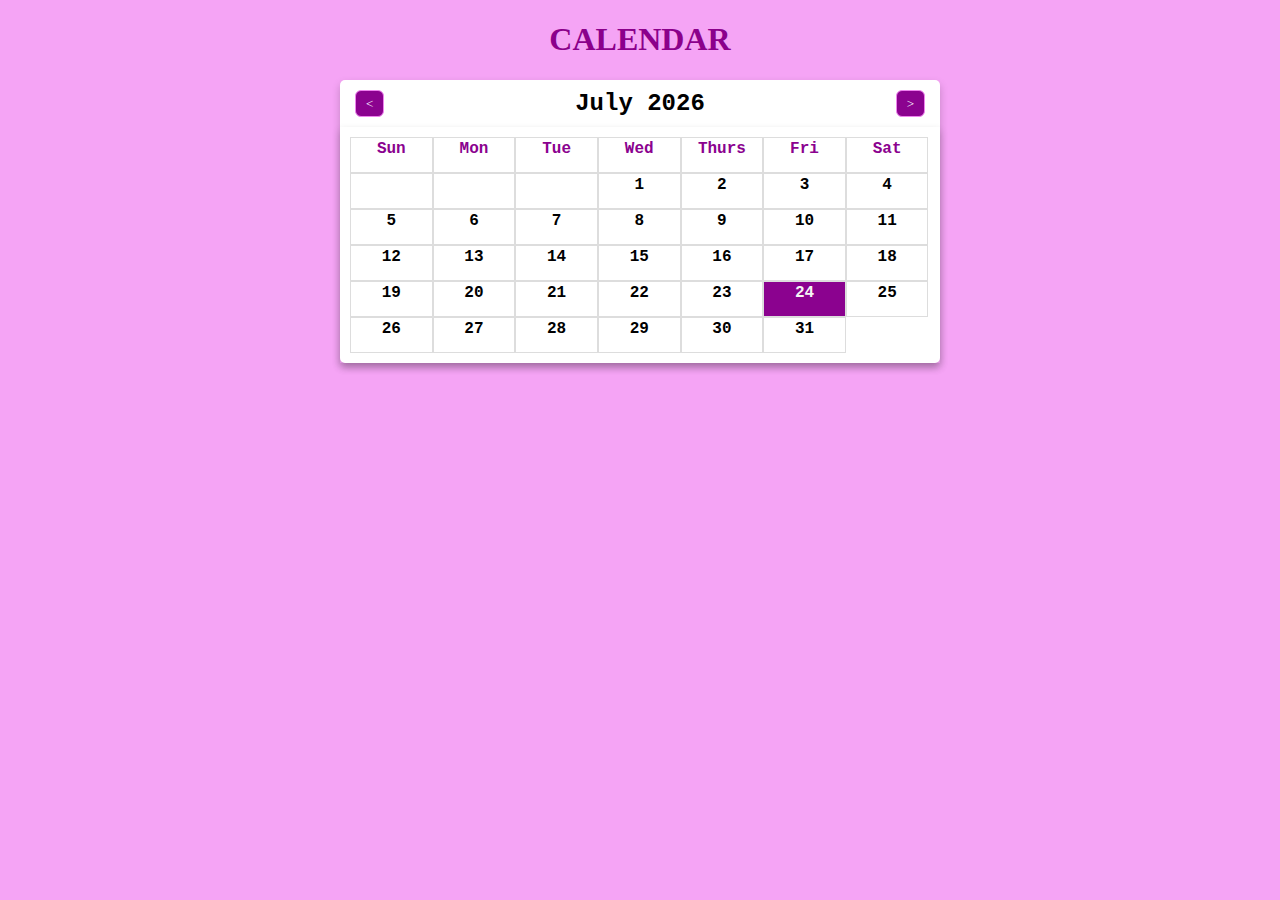
<file: Calendar/index.html>
<!DOCTYPE html>
<html>
<head>
    <meta name="viewport" content="width-device-width,initial-scale=1.0">
    <link href="https://cdnjs.cloudflare.com/ajax/libs/font-awesome/6.0.0/css/all.min.css" rel="stylesheet">
    <title>Calendar</title>
    <link rel="stylesheet" href="styles.css">
</head>
<body>
    <CENTER><h1>CALENDAR</h1></CENTER>
    <div class="container">
        <div class="header">
            <button id="previous"><i class="fa-solid fa-less-than" style="font-size: small;font-weight: 100;"></i></button>
            <h2 id="monthYear"></h2>
            <button id="next"><i class="fa-solid fa-greater-than" style="font-size: small;font-weight:100 ;"></i></button>
        </div>
        <div class="grid" lang="en-us" id="grid"></div>
    </div>
    <script src="script.js"></script>
</body>
</html>
</file>
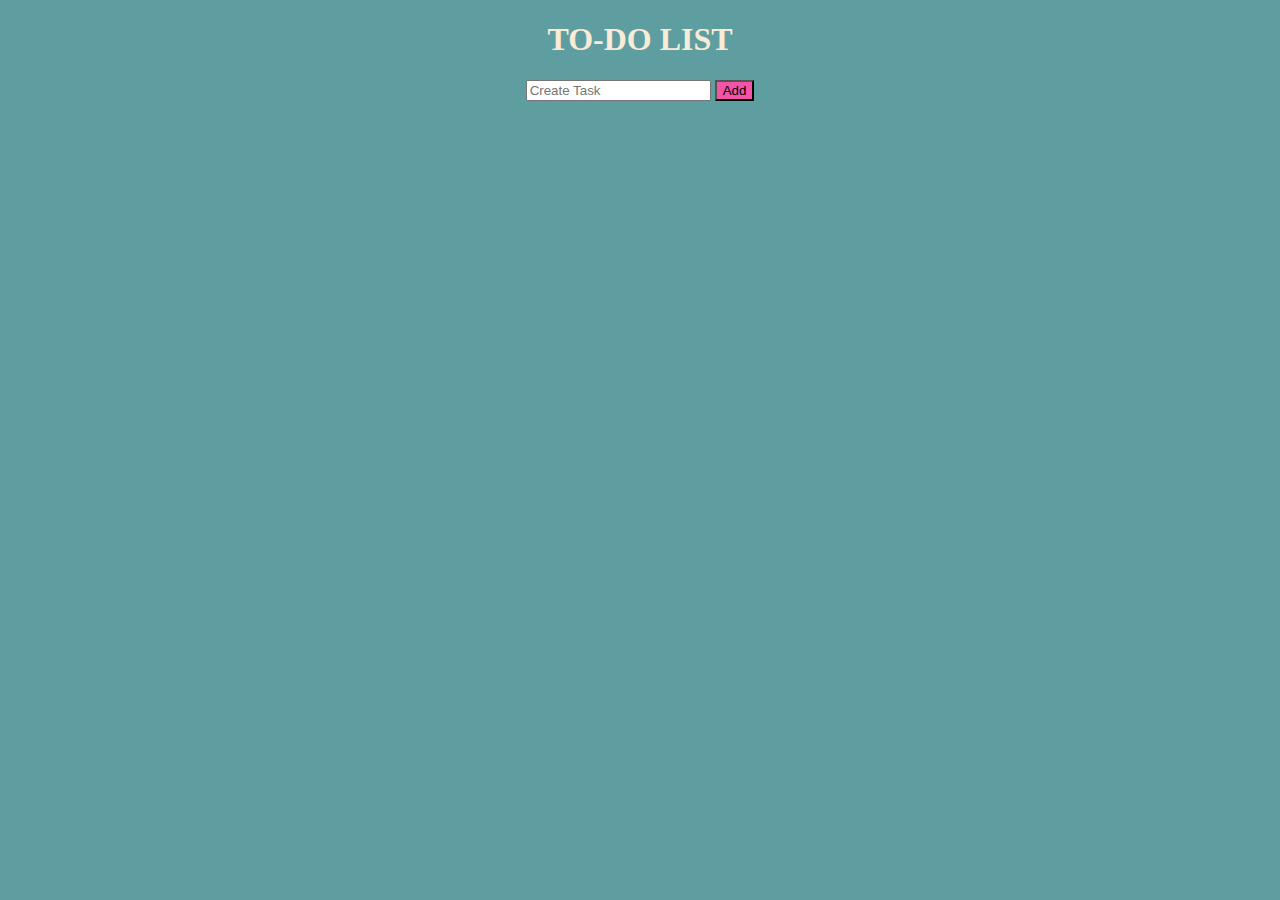
<file: To-Do List/index.html>
<!DOCTYPE html>
<head>
    <meta name="viewport" content="width=device-width, initial-scale=1.0">
    <title>TO-DO List</title>
    <link rel="stylesheet" href="styles.css">
</head>
<body>
    <center>
    <h1>TO-DO LIST</h1>
    <div id="create">
        <input type="text" id="task" placeholder="Create Task">
        <button class="btn" onclick="addTask()">Add</button>
        <ul id="taskList"></ul>
    </div>
    <script src="script.js"></script>
    </center>
</body>
</file>
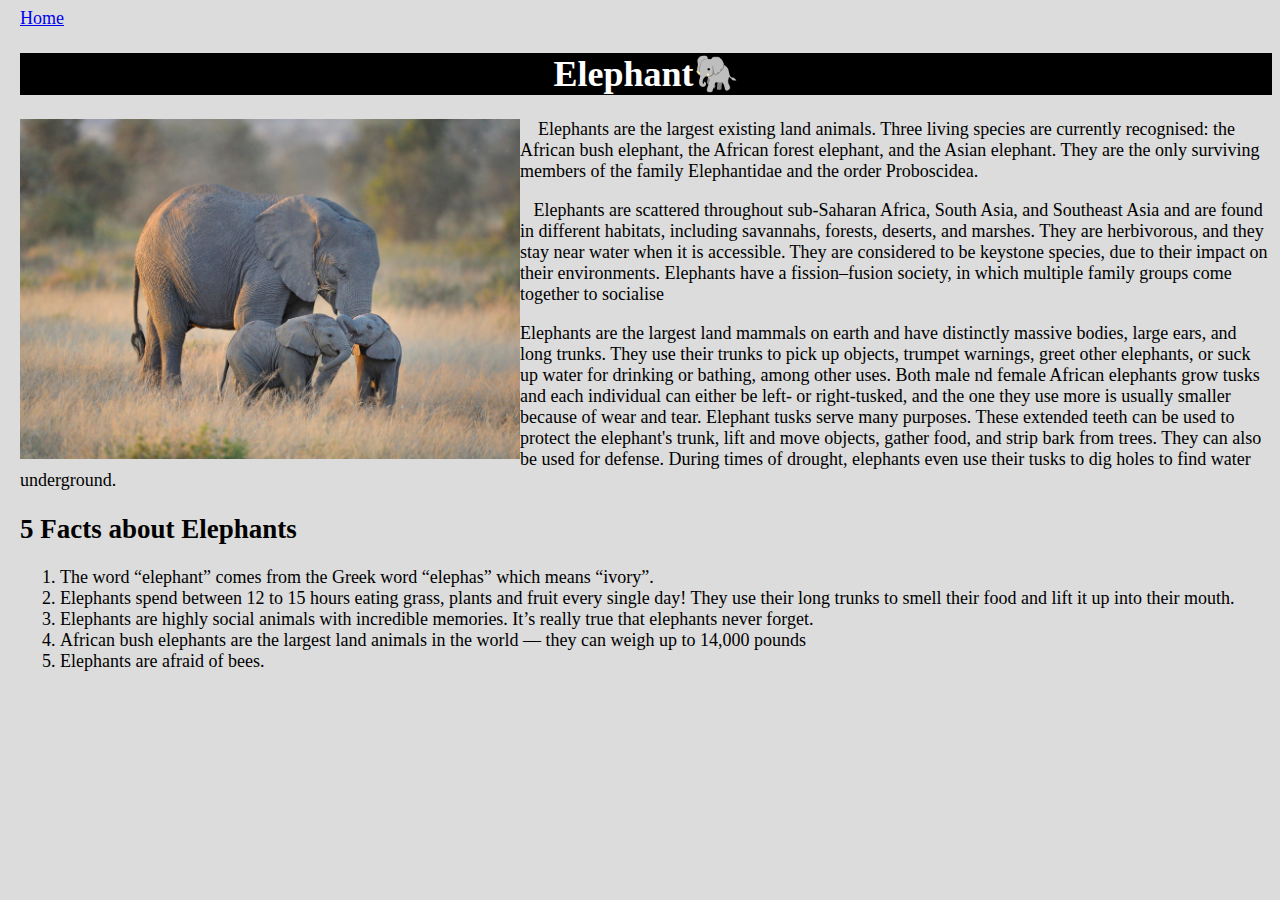
<file: Animals/elephant.html>
<!DOCTYPE html>
<html>
    <head>
        <title>Elephant</title>
        <meta charset="UTF-8">
        <meta name="viewport" content="width=device-width, initial-scale=1.0">
        <style>
            .image{
                float:left; 
            }
        </style>
    </head>
    <body style="margin-left: 20px;font-size: large;background-color: gainsboro">
        <a href="exercise 1.html">Home</a>
        <h1 style="text-align: center;background-color: black;color: white">Elephant&#128024</h1>
        <div class="image">
        <img src="ele.jpg" alt="Elephant" width="500" height="340">
        </div>
        <p>&nbsp;&nbsp;&nbsp;&nbsp;Elephants are the largest existing land animals. Three living species are currently recognised: 
            the African bush elephant, the African forest elephant, and the Asian elephant. They are the only surviving members of the family Elephantidae and the order Proboscidea. </p>
        <p>&nbsp;&nbsp;&nbsp;Elephants are scattered throughout sub-Saharan Africa, South Asia, 
            and Southeast Asia and are found in different habitats, including savannahs, 
            forests, deserts, and marshes. They are herbivorous, and they stay near water
            when it is accessible. They are considered to be keystone species, due to their
            impact on their environments. Elephants have a fission–fusion society, in which
            multiple family groups come together to socialise</p>
        <p>Elephants are the largest land mammals on earth and have distinctly massive bodies, 
            large ears, and long trunks. They use their trunks to pick up objects, trumpet warnings, 
            greet other elephants, or suck up water for drinking or bathing, among other uses. Both male 
            nd female African elephants grow tusks and each individual can either be left- or 
            right-tusked, and the one they use more is usually smaller because of wear and tear. 
            Elephant tusks serve many purposes. These extended teeth can be used to protect the elephant's trunk,
            lift and move objects, gather food, and strip bark from trees. They can also be used for defense. 
            During times of drought, elephants even use their tusks to dig holes to find water underground.</p>
        <h2>5 Facts about Elephants</h2>
        <ol>
            <li>The word “elephant” comes from the Greek word “elephas” which means “ivory”.</li>
            <li>Elephants spend between 12 to 15 hours eating grass, plants and fruit every single day!
                They use their long trunks to smell their food and lift it up into their mouth. </li>
            <li>Elephants are highly social animals with incredible memories. 
                It’s really true that elephants never forget.</li>
            <li>African bush elephants are the largest land animals in the world — they can weigh up to 14,000 pounds</li>
            <li>Elephants are afraid of bees.</li>
        </ol>
        
    </body>
</html>
</file>
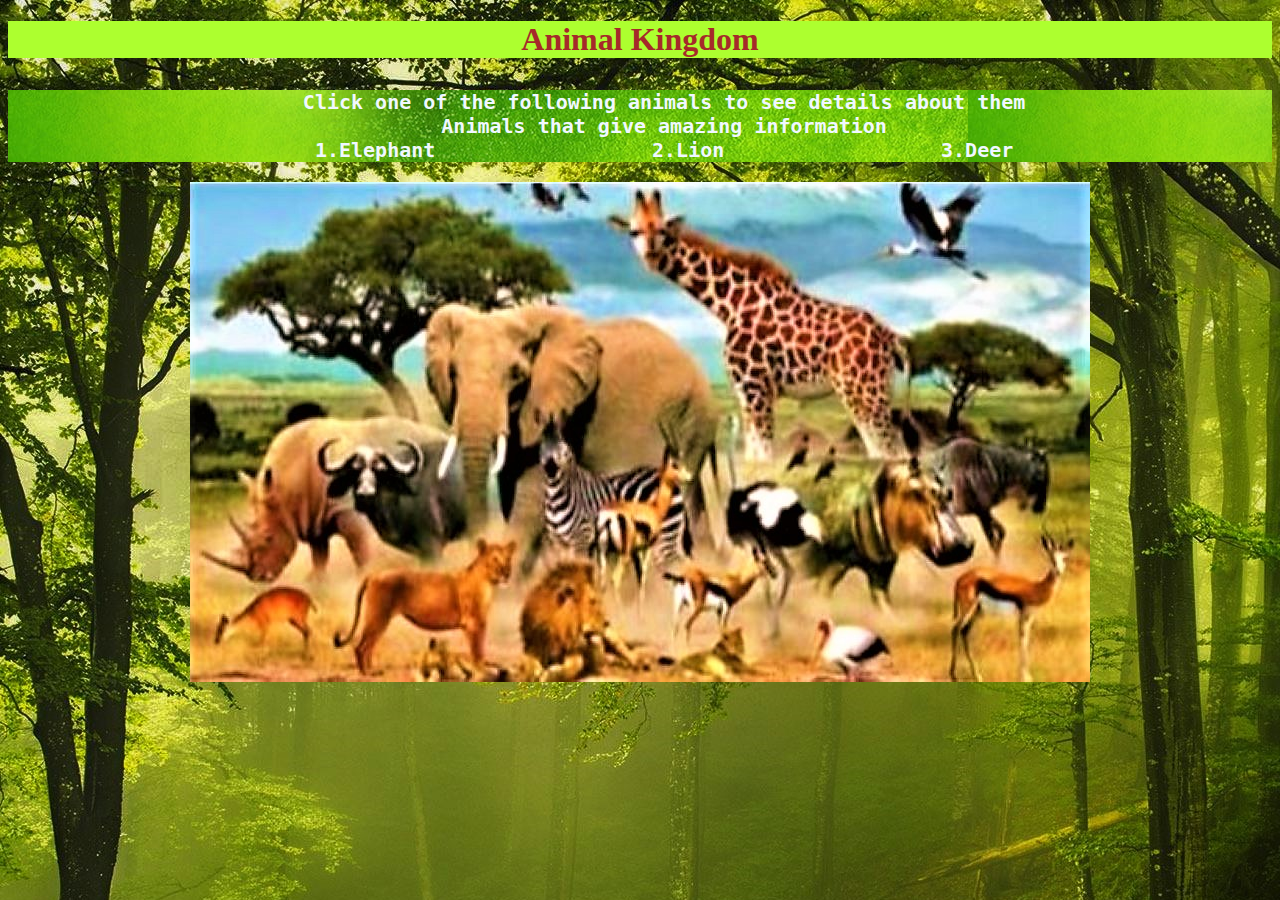
<file: Animals/exercise 1.html>
<!DOCTYPE html>
<head>
    <title>Image maps</title>
</head>
<body style="text-align: center;background-image: url('bg1image.jpg')">
    <h1 style="color: brown;font-weight: bolder;background-color: greenyellow">Animal Kingdom</h1>
    <p style="text-align: center;color: cornsilk;font-size: xx-large;font-weight: bold"></p> 
    <pre style="text-align: center;background-image: url('bgp.jpg');font-size: x-large;font-weight: bold;color: aliceblue">
    Click one of the following animals to see details about them
    Animals that give amazing information
    1.Elephant                  2.Lion                  3.Deer</pre>
    <img src="ex1image1.jpg" alt="Animals" usemap="#animals">
    <map name="animals">
        <area shape="poly" coords="300,133,370,130,402,145,471,147,526,232,528,319,517,264,509,290,468,279,411,296,352,228,347,227,352,343,317,353,300,293,274,297,266,263,245,295,243,295,243,204,239,145,286,357" 
              alt="Elephant" title="Click here to see interesting facts and details about Elephant!" 
              href="elephant.html" target="_blank">
        <area shape="poly" coords="326,494,338,464,331,424,376,380,415,397,404,379,419,437,391,390,411,440,425,460,474,477" 
              alt="Lion" title="Click here to see interesting facts and details about Lion!"
              href="lion.html" target="_blank">
        <area shape="poly" coords="762,497,762,447,768,394,787,383,847,399,849,395,855,374,852,352,870,362,889,355,857,434,843,491,810,430,783,456,788,497,772,452,833,491"
              alt="Deer" title="Click here to see interesting facts and details about Deer!"
              href="deer.html" target="_blank">
    </map>
</body>
</html>
</file>
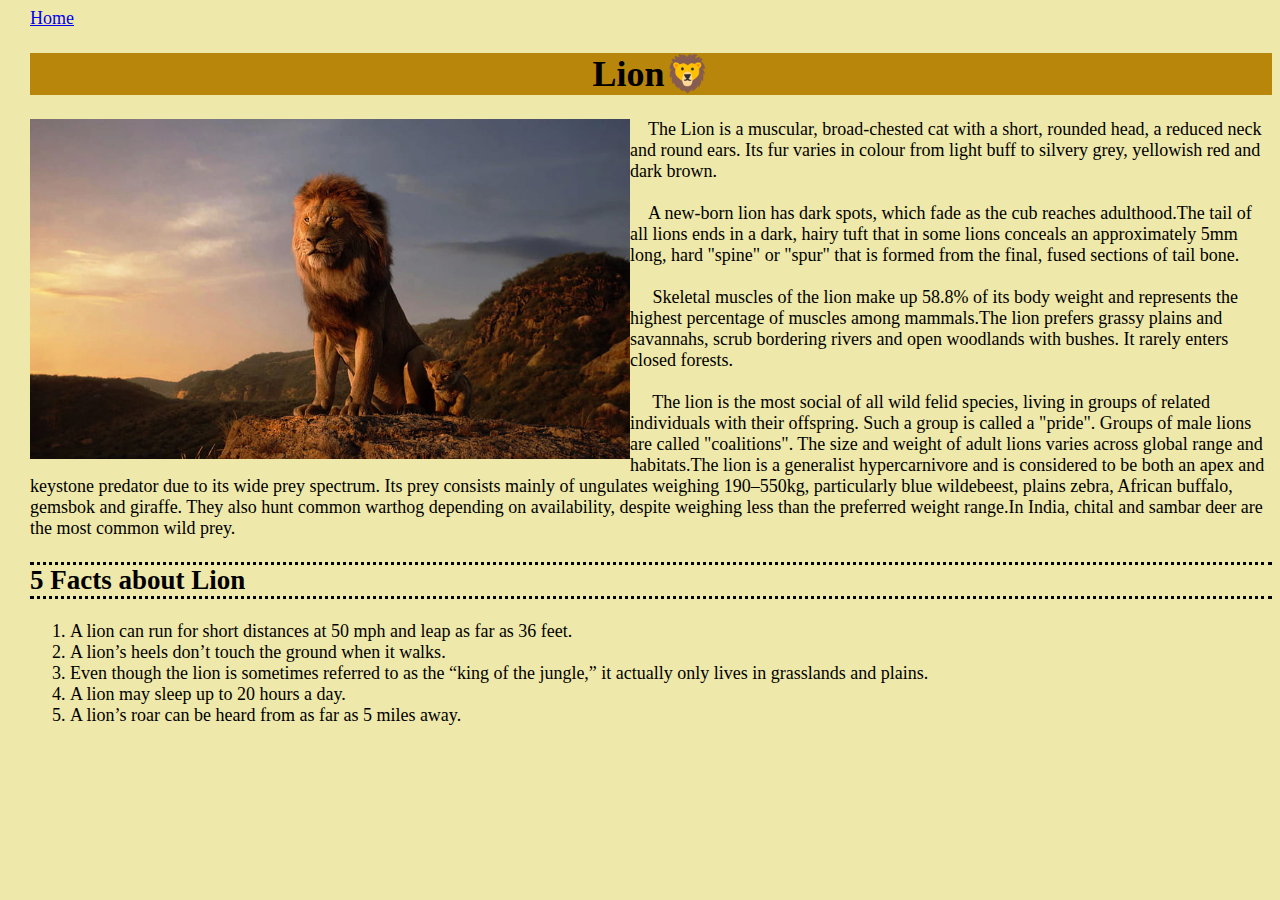
<file: Animals/lion.html>
<!DOCTYPE html>
<html>
    <head>
        <title>Lion</title>
        <style>
            .li{
                float: left;
            }
        </style>
    </head>
    <body style="margin-left: 30px;font-size: large;background-color: palegoldenrod">
        <a href="exercise 1.html">Home</a>
        <h1 style="text-align: center;background-color: darkgoldenrod">Lion&#129409</h1>
        <div class="li">
            <img src="ln.jpg" alt="Lion" width="600" height="340">
        </div>
        <p>&nbsp;&nbsp;&nbsp;&nbsp;The Lion is a muscular, broad-chested cat with a short, rounded head, a reduced neck and round ears.
            Its fur varies in colour from light buff to silvery grey, yellowish red and dark brown. 
            <br><br>&nbsp;&nbsp;&nbsp;&nbsp;A new-born lion has dark spots, 
            which fade as the cub reaches adulthood.The tail of all lions ends in a dark, hairy tuft 
            that in some lions conceals an approximately 5mm long, hard "spine" or "spur" 
            that is formed from the final, fused sections of tail bone.<br><br>&nbsp;&nbsp;&nbsp;&nbsp;
            Skeletal muscles of the lion make up 58.8% of its body weight and represents the highest percentage of muscles among 
            mammals.The lion prefers grassy plains and savannahs, scrub bordering rivers and open 
            woodlands with bushes. It rarely enters closed forests.<br><br>&nbsp;&nbsp;&nbsp;&nbsp;
            The lion is the most social of all wild felid species, living in groups of related individuals with their offspring. Such a 
            group is called a "pride". Groups of male lions are called "coalitions".
            The size and weight of adult lions varies across global range and habitats.The lion is a generalist hypercarnivore 
            and is considered to be both an apex and keystone predator due to its wide prey spectrum.
            Its prey consists mainly of ungulates weighing 190–550kg, particularly blue wildebeest,
            plains zebra, African buffalo, gemsbok and giraffe. They also hunt common warthog depending 
            on availability, despite weighing less than the preferred weight range.In India, chital and 
            sambar deer are the most common wild prey.</p>
        
        <h2 style="border-bottom: 3px dotted black;border-top: 3px dotted black">5 Facts about Lion</h2>
        <ol>
            <li>A lion can run for short distances at 50 mph and leap as far as 36 feet.</li>
            <li>A lion’s heels don’t touch the ground when it walks.</li>
            <li>Even though the lion is sometimes referred to as the “king of the jungle,” it actually only lives in grasslands and plains.</li>
            <li> A lion may sleep up to 20 hours a day.</li>
            <li>A lion’s roar can be heard from as far as 5 miles away.</li>
        </ol>
    </body>
</html>
</file>
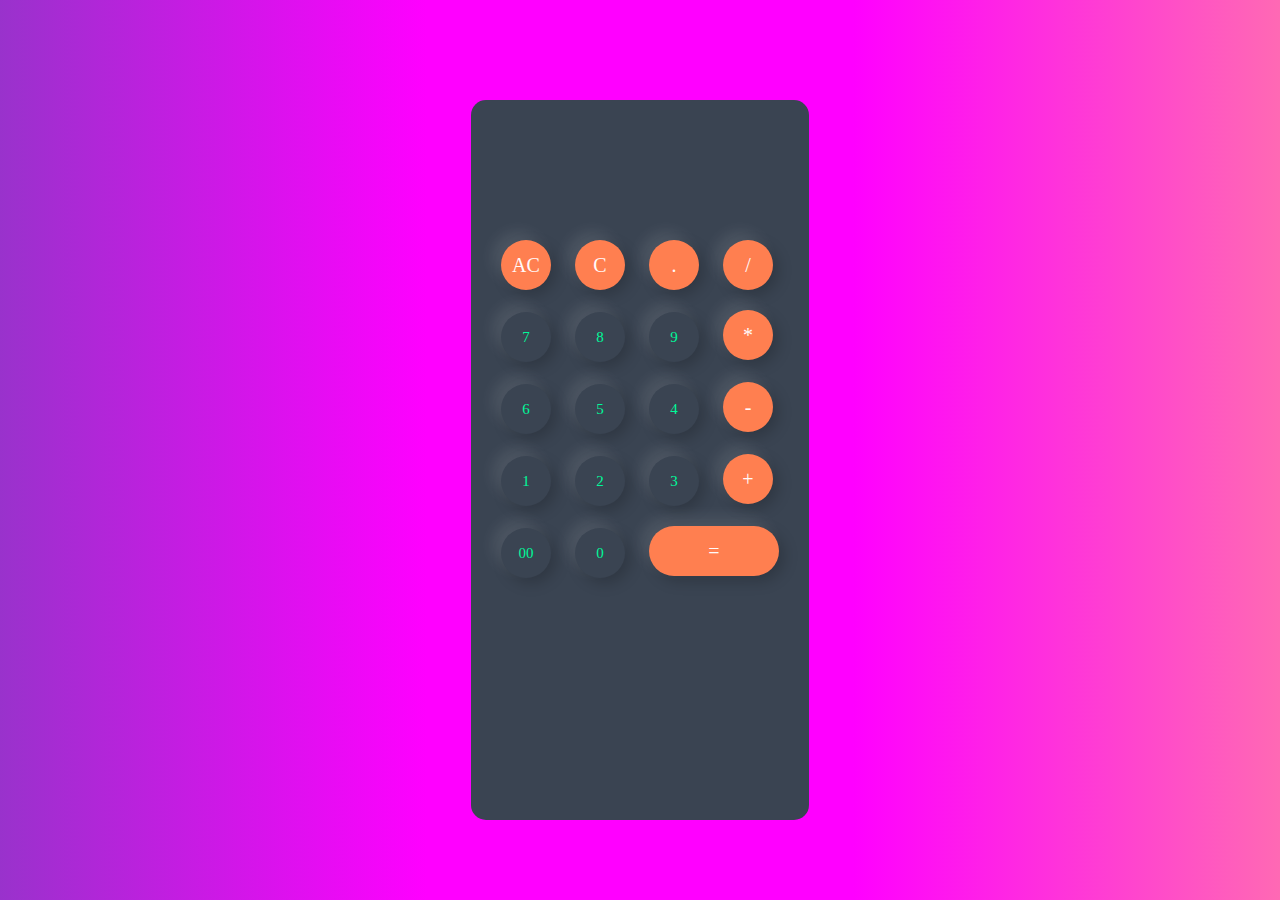
<file: Calculator/Calculator.html>
<!DOCTYPE html>
<html lang="en">
    <head>
        <title>TODO supply a title</title>
        <link rel="stylesheet" href="Calculator.css">
    </head>
    <body>
        <div class="container">
            <div class="calculator">
                <form>
                    <div class="display">
                        <input type="text" name="display">
                    </div>
                    <div>
                        <input type="button" value="AC" onclick="display.value=' '" class="symbol">
                        <input type="button" value="C" onclick="display.value=display.value.toString().slice(0,-1)" class="symbol">
                        <input type="button" value="." onclick="display.value+='.'" class="symbol">
                        <input type="button" value="/" onclick="display.value+='/'" class="symbol">
                    </div>
                     <div>
                        <input type="button" value="7" onclick="display.value+='7'">
                        <input type="button" value="8" onclick="display.value+='8'">
                        <input type="button" value="9" onclick="display.value+='9'">
                        <input type="button" value="*" onclick="display.value+='*'" class="symbol">
                    </div>
                     <div>
                        <input type="button" value="6" onclick="display.value+='6'">
                        <input type="button" value="5" onclick="display.value+='5'">
                        <input type="button" value="4" onclick="display.value+='4'">
                        <input type="button" value="-" onclick="display.value+='-'" class="symbol">
                    </div>
                    <div>
                        <input type="button" value="1" onclick="display.value+='1'">
                        <input type="button" value="2" onclick="display.value+='2'">
                        <input type="button" value="3" onclick="display.value+='3'">
                        <input type="button" value="+" onclick="display.value+='+'" class="symbol">
                    </div>
                    <div>
                        <input type="button" value="00" onclick="display.value+='00'">
                        <input type="button" value="0" onclick="display.value+='0'">
                        <input type="button" value="=" class="equal" onclick="display.value=eval(display.value)">
                    </div>
                </form>
            </div>
        </div>
    </body>
</html>
</file>
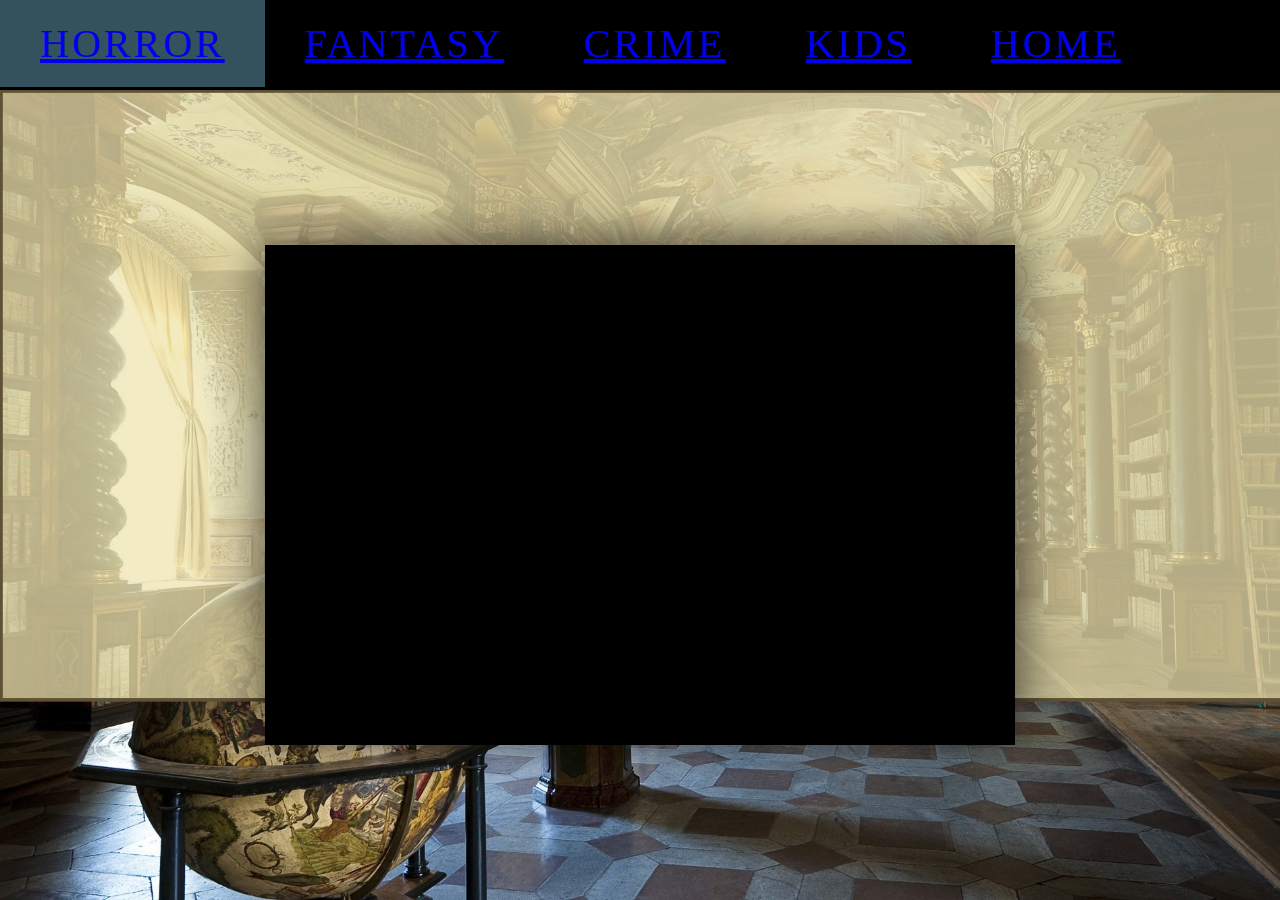
<file: E-Library/books.html>
<!DOCTYPE html>
<html lang="en">
<head>
  <meta charset="UTF-8">
  <meta http-equiv="X-UA-Compatible" content="IE=edge">
  <meta name="viewport" content="width=device-width, initial-scale=1.0">
  <title>Document</title>
  <link rel="stylesheet" href="./style.css">
  <link href="https://fonts.googleapis.com/css2?family=Passion+One:wght@900&display=swap" rel="stylesheet">
</head>
<body>
  <header>
    <ul>
      <li><a href="horror.html">HORROR</a></li>
      <li><a href="fantasy.html">FANTASY</a></li>
      <li><a href="crime.html">CRIME</a></li>
      <li><a href="kids.html">KIDS</a></li>
      <li><a href="HOMEPAGE.html">HOME</a>       </li>
    </ul>
  </header>
  <main>
   
    <div class="container">
      <img src="n1.jpg" alt="Lake louise picture" class="image1">
      <img src="n2.jpg" alt="">
      <img src="n3.jpg" alt="">
      <img src="n4.jpg" alt="">
      <img src="n6.jpg" alt="">
    </div>
  </main>
</body>
</html>
</file>
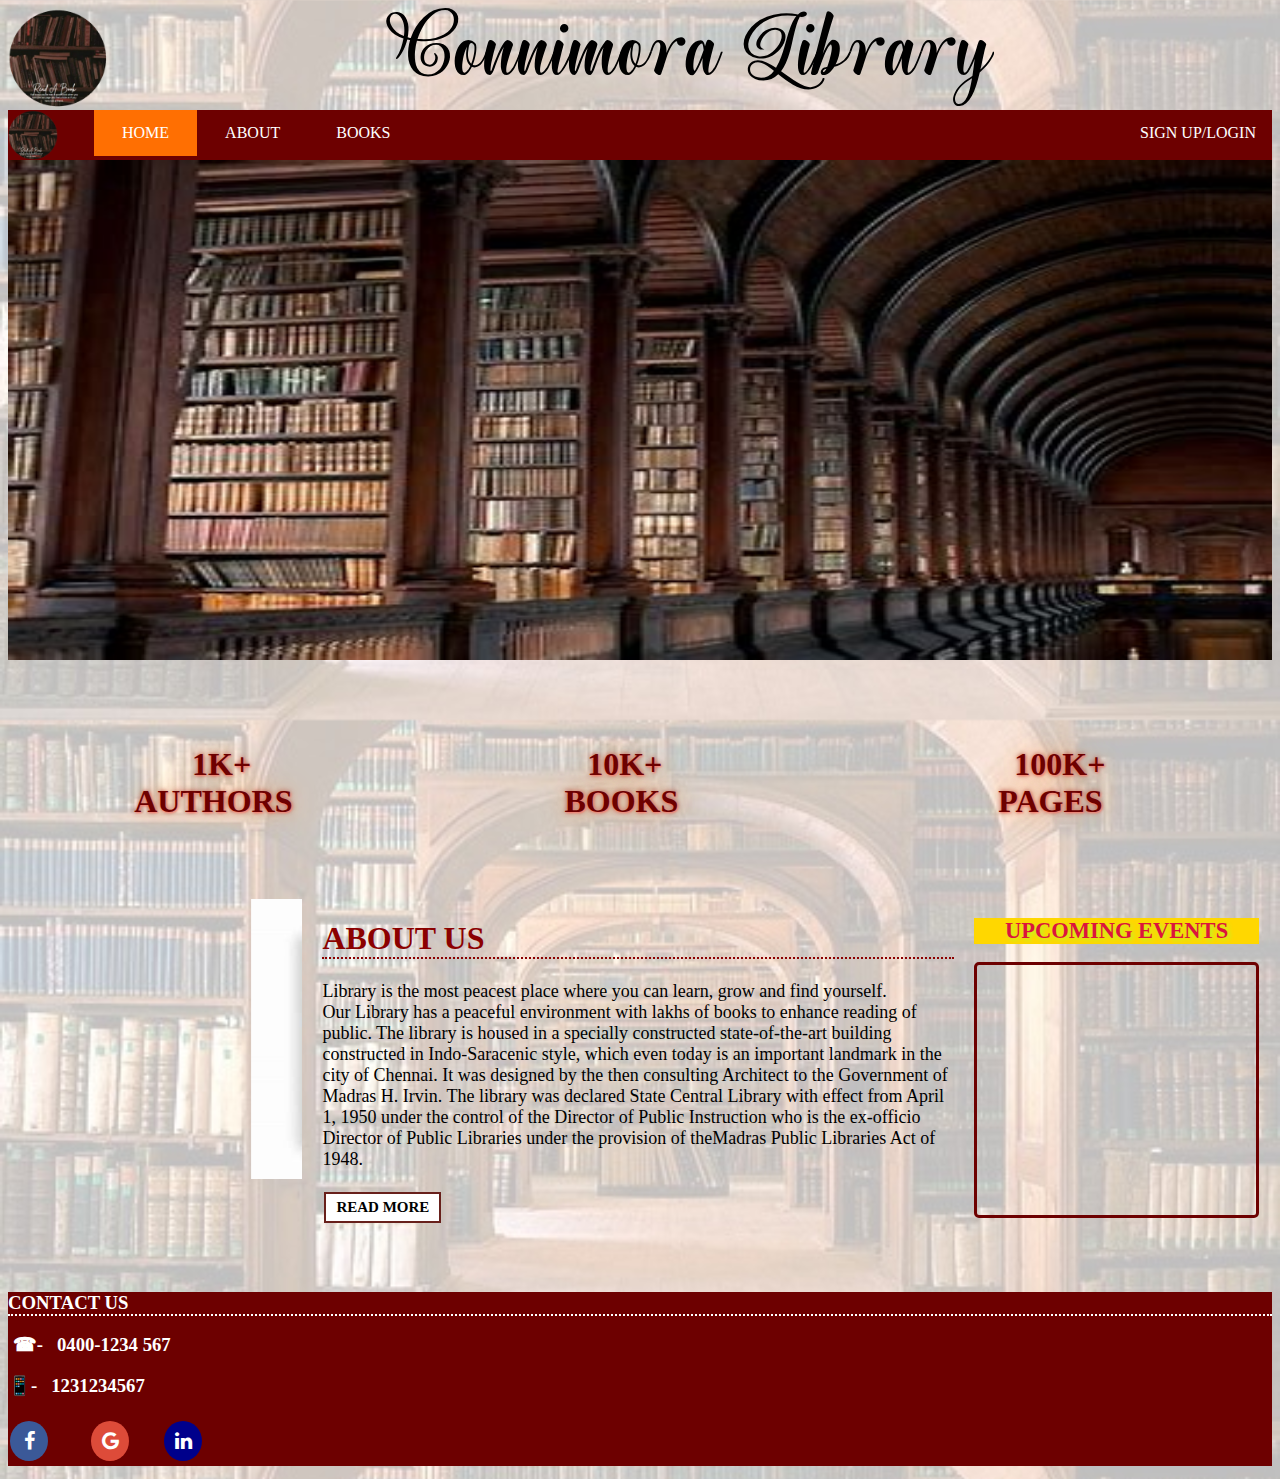
<file: E-Library/HOMEPAGE.html>
<!DOCTYPE html>
<html>

<head>
    <title>Connemora Library</title>
    <link rel="stylesheet" href="exercise.css">
    <link rel="stylesheet" href="https://cdnjs.cloudflare.com/ajax/libs/font-awesome/4.7.0/css/font-awesome.min.css">
    <style>
        body {
            background-image: url('bg.jpg');
            background-size: contain;
        }
        pre{
            text-shadow: 1px 1px 2px black, 0 0 25 px blue, 0 0 5px brown;
        }

        .rightimg {
            float: right;
        }

        .left {
            float: left;
        }

        .logo {
            margin: 0;
            padding: 0;
            overflow: hidden;
            position: -webkit-sticky;
            position: sticky;
            top: 0;
        }


        .fa {
            padding: 10px;
            font-size: 20px;
            width: 18px;
            text-align: center;
            text-decoration: none;
            margin: 5px 2px;
            border-radius: 50%;
        }

        .fa:hover {
            opacity: 0.7;
        }

        .fa-facebook {
            background: #3B5998;
            color: white;
        }

        .fa-google {
            background: #dd4b39;
            color: white;
        }

        .fa-linkedin{
            background: darkblue;
            color: white;
        }
    </style>
</head>

<body>
    <div class="head" style="text-align:center">
        <img src="Logo.png" class="logo left" width="100" height="100" >
        <img src="Heading.png">
    </div>

    <ul>
        <a href="registration.html"><li><img src="Logo.png" class="logo left" width="50" height="50"></li></a>
        <li>&nbsp;&nbsp;&nbsp;&nbsp;&nbsp;&nbsp;&nbsp;&nbsp;&nbsp;</li>
        <li><a class="active" href="#home">&nbsp;&nbsp;&nbsp;HOME&nbsp;&nbsp;&nbsp;</a></li>
        <li><a href="#about">&nbsp;&nbsp;&nbsp;ABOUT&nbsp;&nbsp;&nbsp;</a></li>
        <li><a href="books.html">&nbsp;&nbsp;&nbsp;BOOKS&nbsp;&nbsp;&nbsp;</a></li>
        <li style="float:right"><a href="login.html">SIGN UP/LOGIN</a></li>
    </ul>
    <div id="slider">
        <figure>
            <img src="lib.jpg" height="500px">
            <a href="books.html"><img src="img3.jpg" height="500px"></a>
            <img src="img.jpg" height="500px">
        </figure>
    </div>
    <br><br><br>
    <pre style="color:rgb(109, 0, 0);font-size: xx-large;font-weight: bold;font-family: serif;text-shadow: 1px 1px 2px salmon,0 0 25px sandybrown, 0 0 5px brown;">
                       1K+                                          10K+                                            100K+
                AUTHORS                                  BOOKS                                        PAGES
    </pre>
    <div class="row">
        <div class="column side">
            <marquee>
            <img src="ath.jpg"height="280px" width="280px">
            <img src="compound.jpg" height="280px" width="280px">
            <img src="alchemist.jpg" height="280px" width="280px">
            <img src="psm.jpg" height="280px" width="280px">
            <img src="spn.jpg" height="280px" width="280px">
        </marquee>
        </div>
        <div class="column middle" id="about">
            <h1 style="color:darkred;border-bottom: 2px dotted darkred;">ABOUT US</h1>

            <p style="font-size: large;">
                Library is the most peacest place where you can learn, grow and find yourself.<br>
                Our Library has a peaceful environment with lakhs of books to enhance reading of public.
                The library is housed in a specially constructed state-of-the-art building constructed in Indo-Saracenic
                style, which even today is an important landmark in the city of Chennai.
                It was designed by the then consulting Architect to the Government of Madras H. Irvin.
                The library was declared State Central Library with effect from April 1, 1950 under the control of the
                Director of Public Instruction who is the ex-officio Director of Public Libraries under the provision of
                theMadras Public Libraries Act of 1948.
            </p>
            <a href="about.html"><button class="button button1">READ MORE</button></a>
        </div>
        <div class="column side">
            <div class="events">
                <h2 style="color:crimson;background-color: gold;">UPCOMING EVENTS</h2>
            </div>
            <div id="scroll-container">

                <div id="scroll-text">

                    <p>International Book Giving Day - February 14 </p>
                    <p>Exciting Events are going to be held on World Book Day -April 23 </p>
                    <p>To improve reading of people from anywhere "Read an eBook week - 1 to 7 MArch, 2023" was
                        celebrated</p>
                    <p>World Library Day - October 30, 2023</p>
                </div>
            </div>
        </div>
    </div>
    <br><br>
    <div class="contact" style="background-color:rgb(109, 0, 0);color:white">
        
        <h3 style="border-bottom: 2px dotted white;color:white">CONTACT US</h3>
        <h3>&nbsp;&#9742;- &nbsp; 0400-1234&nbsp;567</h3>
        <h3>&#128241;- &nbsp; 1231234567</h3>
        <pre><a href="" class="fa fa-facebook"></a>     <a href="https://en.wikipedia.org/wiki/Connemara_Public_Library" class="fa fa-google"></a>    <a href="https://in.linkedin.com/company/connemara-public-library" class="fa fa-linkedin"></a></pre>
    </div>
</body>

</html>
</file>
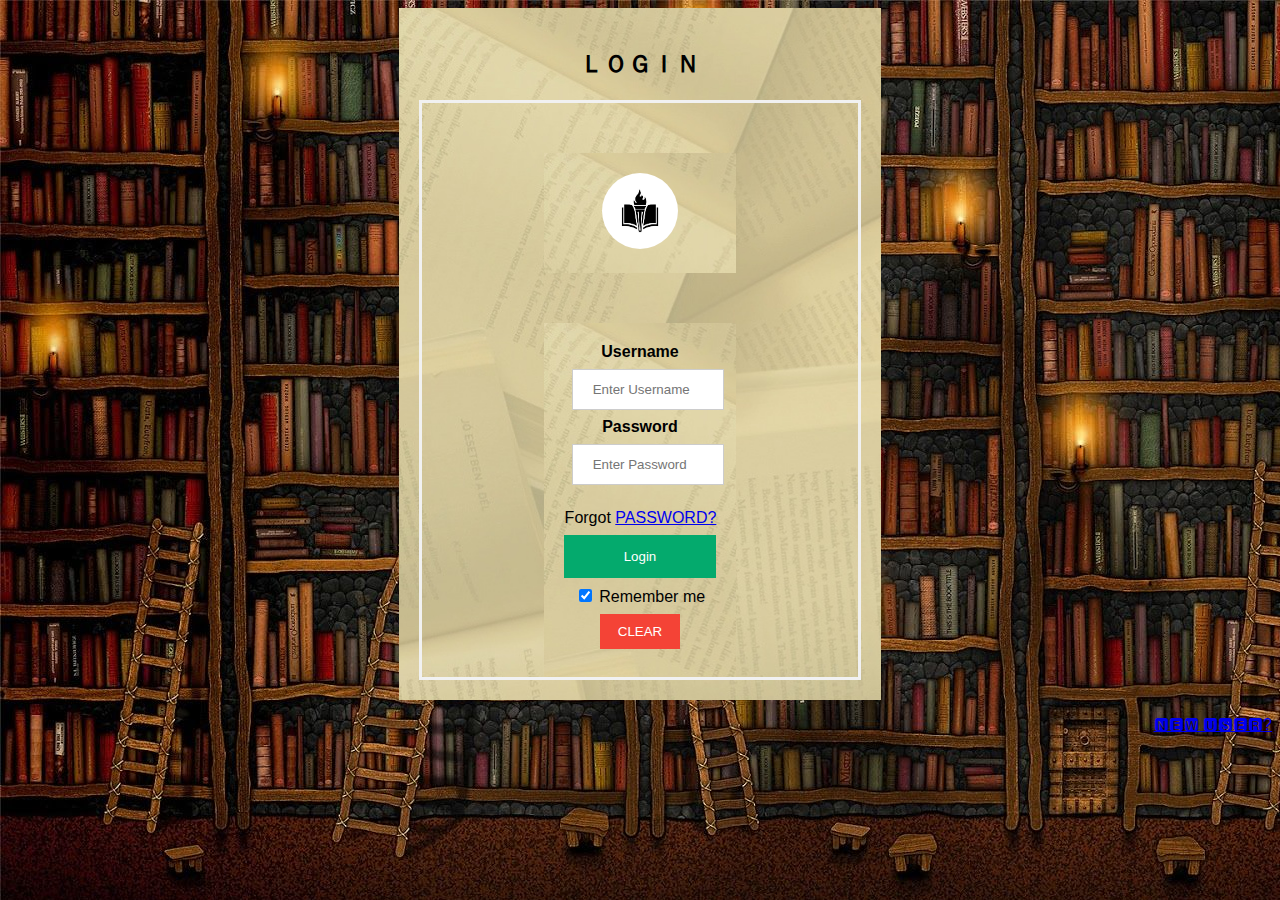
<file: E-Library/login.html>
<!DOCTYPE html>
<html>
<head>
<style>
div {
 
  background-image: url(logbg.jfif);
  width: 35%;

  padding: 20px;
}
body {
  font-family: Arial, Helvetica, sans-serif;
}
form {
  
  border: 3px solid #f1f1f1;
}

input[type=text], input[type=password]
{
  width: 100%;
  padding: 12px 20px;
  margin: 8px 8px;
  display: inline-block;
  border: 1px solid #ccc;
  box-sizing: border-box;
}

button {
  background-color: #04AA6D;
  color: white;
  padding: 14px 20px;
  margin: 8px 0;
  border: none;
  cursor: pointer;
  width: 100%;
}

button:hover {
  opacity: 0.8;
}

.cancelbtn {
  width: auto;
  padding: 10px 18px;
  background-color: #f44336;
}

.imgcontainer
 {
  text-align: center;
  margin: 50px 0 50px 0;
}

img.logo
{
  width: 50%;
  border-radius: 60%;
}

.container 
{
  padding: 16px;
}

span.psw {
  float: right;
  padding-top: 16px;
}

/* Change styles for span and cancel button on extra small screens */
@media screen and (max-width: 100px)
 {
  span.psw {
     display: block;
     float: none;
  }
  .cancelbtn {
     width: 50%;
  }
}
</style>
</head>
<body style="background-image: url(Book\ Wallpaper.jfif);">
<CENTER>
  <div>
  <h2>ＬＯＧＩＮ</h2>

  <form action="/action_page.php" method="post">
    <div class="imgcontainer">
      <img src="LOG2.jpg" alt="Avatar" class="logo">
    </div>
  
    <div >
      <label for="uname"><b>Username</b></label>
      <input type="text" placeholder="Enter Username" name="uname" required>
  
      <label for="psw"><b>Password</b></label>
      <input type="password" placeholder="Enter Password" name="psw" required>
      <span class="psw">Forgot <a href="#">PASSWORD?</a></span>
          
      <button type="submit">Login</button>
      <label>
        <input type="checkbox" checked="checked" name="remember"> Remember me
      </label><br>
     
  
      <button type="button" class="cancelbtn">CLEAR</button>
     
      
      
  
    </div>
   
  </form>
  

</div>
<span class="psw"> <a href="#">🅽🅴🆆 🆄🆂🅴🆁?</a></span>
</CENTER>
</body>
</html>
</file>
<file: Calendar/styles.css>
body{
    background-color:rgb(245, 164, 245);
}
H1{
    color:darkmagenta;
}
.container{
    width:600px;
    height:calc(300%/6);
    margin:0 auto;
    box-shadow: 0 4px 8px 0 rgba(0, 0, 0, 0.2);
    font-family:'Courier New', Courier, monospace;
    background-color: white;
    border-radius: 5px;
}
.header{
    display:flex;
    align-items: center;
    justify-content: space-between;
    padding: 10px 0;
}
#monthYear{
    margin:0;
}
.grid{
    box-shadow: 0 4px 8px 0 rgba(0, 0, 0, 0.2);
    padding: 10px;
}
.grid div{
    display: flex;
    flex-wrap: wrap;
    justify-content: space-around;
    padding:2px;
    height:30px;
    font-weight: bold;
}
button{
    cursor:pointer;
    background-color: rgb(139, 2, 143);
    color:ghostwhite;
    border:1px solid violet;
    border-radius: 6px;
    padding:5px 10px;
    margin-left: 15px;
    margin-right: 15px;
}
@media screen and (max-width: 800px) {
  #grid div{
    width: calc(100%/3);
  }
}
</file>
<file: To-Do List/styles.css>
body{
    background-color: cadetblue;
    color:antiquewhite;
}
ul{
    text-decoration: none;
    list-style-type: none;
    padding: 0;
}
li{
    height:25px;
    width:300px;
    background-color: white;
    color:darkblue;
    padding: 10px;
    border-bottom: 1px solid #ddd;
    text-align: left;
    display: flex;
    justify-content: space-between;
    align-items: center;
}
li:last-child{
    border-bottom: none;
}
.btn{
    background-color:rgb(243, 84, 168);
}
.delete-button{
    background-color: rgb(213, 227, 17);
}
</file>
<file: Calculator/Calculator.css>
*{
    margin:0;
    padding:0;
    box-sizing:border-box;
    font-family: 'Times New Roman',sans-serif;
}
.container{
    width:100%;
    height: 100vh;
    display:flex;
    justify-content:center;
    background-color: violet;
    background-image:linear-gradient(
      to right, darkorchid,#ff00ff,fuchsia,hotpink   
    );
}
.calculator{
    margin-top: 100px;
    background:#3a4452;
    padding:20px;
    border-radius:15px;
    height:80vh;
}
.calculator form input{
    border:0;
    outline:0;
    width:50px;
    height:50px;
    border-radius:50px;
    box-shadow:-8px -8px 15px rgba(255,255,255,0.1), 5px 5px 15px rgba(0,0,0,0.2);
    background: transparent;
    font-size:15px;
    color:mediumspringgreen;
    margin:10px;
    cursor:pointer;
}
form .display{
    display:flex;
    justify-content:flex-end;
    margin:20px 0;
}
form .display input{
    text-align:right;
    flex:1;
    font-size: 30px;
    box-shadow: none;
}
form input.equal{
    width:130px;
    background-color: coral;
    color: snow;
    font-size: 20px;
}
form input.symbol{
    background-color: coral;
    color: snow;
    font-size: 20px;
}
</file>
<file: E-Library/style.css>
/* Hover effect */
ul li:hover{
    background:#34515e;
  }
  
  /* animations */
  
  @keyframes movement {
    0%{
      left:100%;
      opacity:1 ;
    }
     20%{
      left:0;
      opacity:1;
    }
    40%{
      left:-100%;
      opacity:1;
    }
    100%{
      left:-100%;
      opacity:0;
    }
  }
  
  img:nth-child(2){
    animation-delay:4s;
  }
  img:nth-child(3){
    animation-delay:8s;
  }
  img:nth-child(4){
    animation-delay:12s;
  }
  img:nth-child(5){
    animation-delay:16s;
  }
  
  /* Basics styles */
  * {
    margin:0;
    padding:0;
  }
  
  /* Header Styles */
  header {
    position:relative;
    height:10vh;
    width: 100%;
    background :black;
    color:#cfd8dc;
  }
    /*Menu Styles */
  ul {
    position:absolute;
    
  }
  ul li {
    float:left;
    list-style-type: none;
    height:100%;
    
    font-size:2.5rem;
    cursor:pointer;
    letter-spacing:3px;
    padding: 20px 40px;
   
  }
  /* Main Styles */
  main {
    height:calc(100vh - 10vh);
    display:flex;
    justify-content:center;
    align-items:center;
    background-image: url("thumb-1920-389877.jpg");
    background-size: cover;
    background-attachment: scroll;
    background-repeat: no-repeat;
    
    position:relative;
  }
  
    /* Images container styles */
  
  .container {
    position:relative;
    overflow:hidden;
    width: 750px;
    height: 500px;
    display:flex;
    background:black;
    box-shadow: 0px 0px 49px 1px rgba(0,0,0,0.75);
  }
  
    /* Images styles */
  
  img {
    width:100%;
    height:100%;
    left:100%;
    opacity:1;
    position:absolute;
    filter:brightness(50%);
    animation:movement 20s infinite;
  }
</file>
<file: E-Library/exercise.css>
ul {
  list-style-type: none;
  margin: 0;
  padding: 0;
  overflow:hidden;
  background-color: rgb(109, 0, 0);
  position: -webkit-sticky; /* Safari */
  position: sticky;
  top: 0;
}

li {
  text-align-last: justify;
  float:left;
}

li a {
  display: block;
  color: white;
  text-align: center;
  padding: 14px 16px;
  text-decoration: none;
  
}

li a:hover:not(.active) {
  background-color:#aa0404;
}

.active {
  background-color: rgb(255, 111, 2);
}
#slider {
    overflow: hidden;

}

#slider figure {
    position:relative;
    width: 500%;
    margin: 0;
    left: 0;
    height: 300%;
    animation: 10s slider infinite;
    overflow: hidden;
}

#slider figure img {
    float: left;
    width: 20%;
    
}

@keyframes slider {
    0% {
        left: 0%;
    }

    20% {
        left: 0%;
    }

    25% {
        left: -100%;
    }

    45% {
        left: -100%;
    }

    50% {
        left: -200%;
    }

    70% {
        left: -200%;
    }

    75% {
        left: -300%;
    }

    90% {
        right: -300%;
    }

    98% {
        right: -400%;
    }

}
.column {
    float: left;
    padding: 10px;
    overflow: hidden;
  }
.column.side {
    width: 22.5%;
    overflow: hidden;
  }
  

.column.middle {
    width: 50%;
  }
  
  /* Clear floats after the columns */
  .row:after {
    content: "";
    display: table;
    clear: both;
  }
  
  /* Responsive layout - makes the three columns stack on top of each other instead of next to each other */
  @media screen and (max-width: 600px) {
    .column.side, .column.middle {
      width: 100%;
    }
  }
  #scroll-container {
    border: 3px solid  rgb(109, 0, 0);
    border-radius: 5px;
    height: 250px;
    overflow: hidden;
  }
  
  #scroll-text {
    height: 100%;
    text-align: center;
    
    /* animation properties */
    -moz-transform: translateY(100%);
    -webkit-transform: translateY(100%);
    transform: translateY(100%);
    
    -moz-animation: my-animation 5s linear infinite;
    -webkit-animation: my-animation 5s linear infinite;
    animation: my-animation 5s linear infinite;
  }
  

  /* for Chrome */
  @-webkit-keyframes my-animation {
    from { -webkit-transform: translateY(100%); }
    to { -webkit-transform: translateY(-100%); }
  }

  .events {
    font-size: 15px;
    font-family: serif;
    animation: blink 0.8s infinite;
    text-align: center;
    text-shadow: 2px 2px 5px greenyellow;
}

@keyframes blink {
    0% {
        opacity: 0.5;
    }

    51% {
        opacity: 0.75;
    }

    75% {
        opacity: 0.5;
    }
    80%{
      opacity:1;
    }

    100% {
        opacity: 1;
    }
}
.button {
  background-color: #4CAF50; /* Green */
  border: none;
  color: white;
  padding: 5px 10px;
  text-align: center;
  text-decoration: none;
  display: inline-block;
  font-size: 15px;
  font-family: serif;
  margin: 4px 2px;
  font-weight: bold;
  cursor: pointer;
}
.button1 {
  background-color: white; 
  color: black; 
  border: 2px solid #560600e4;
}
</file>
